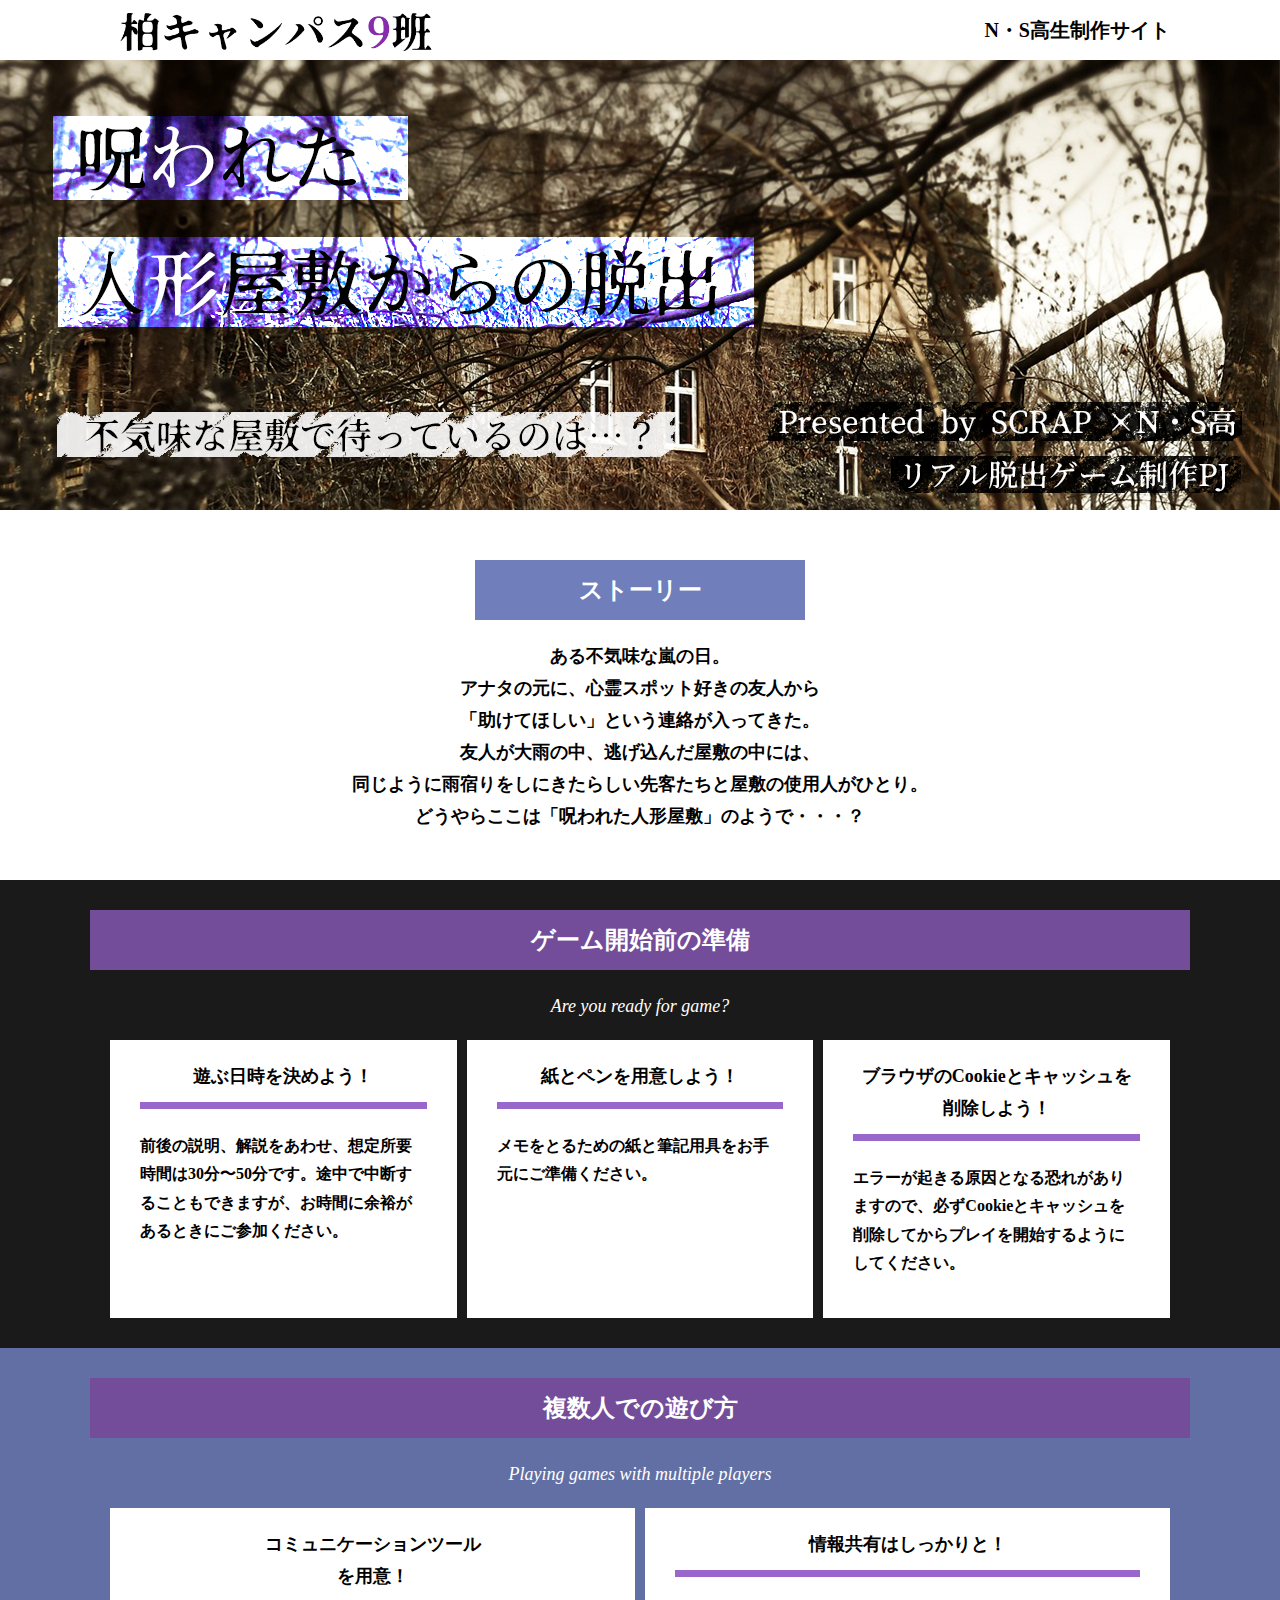
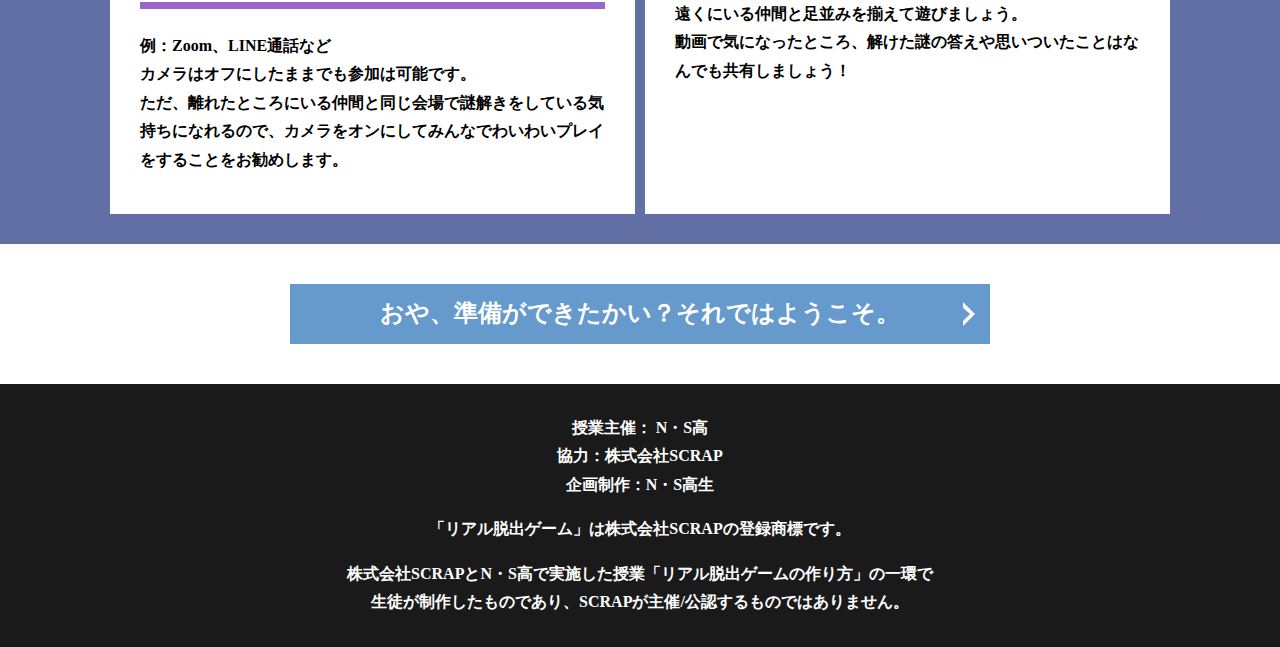
<file: index.html>
<!DOCTYPE html>
<html lang="ja">
<head>
  <meta charset="UTF-8">
  <meta http-equiv="X-UA-Compatible" content="IE=edge">
  <meta name="viewport" content="width=device-width, initial-scale=1.0">
  <title>呪われた人形屋敷からの脱出 │ Project N</title>
  <link rel="stylesheet" href="assets/css/normalize.css">
  <link rel="stylesheet" href="assets/css/style.css">
</head>
<body>
  <svg width="0" height="0" class="hidden">
    <symbol xmlns="http://www.w3.org/2000/svg" viewBox="0 0 12.47 24.94" id="arrow" class="arrow_svg">
      <title>arrow</title>
      <polygon points="0 24.94 0 19.66 7.35 12.47 0 5.92 0 0 12.47 12.47 0 24.94"/>
    </symbol>
  </svg>
  <header class="header">
    <div class="container">
      <div class="header__logo"><img src="assets/images/team_logo.png" alt="チームロゴ"></div>
      <div class="header__name">N・S高生制作サイト</div>
    </div>
  </header>
  <main class="main index-page">
    <!-- タイトルエリア　ここから -->
    <h1 class="main-title"><img src="assets/images/noroware_main.png" alt="Presented by SCRAP×N・S高リアル脱出ゲーム制作PJ 呪われた人形屋敷からの脱出"></h1>
    <!-- タイトルエリア　ここまで -->
    <section class="section section--story">
      <div class="container">
        <h2 class="section-title section-title--keycolor section-title--story">ストーリー</h2>
        <div class="story">
          <p class="text-center">ある不気味な嵐の日。<br>
            アナタの元に、心霊スポット好きの友人から<br>
            「助けてほしい」という連絡が入ってきた。<br>
            
            友人が大雨の中、逃げ込んだ屋敷の中には、<br>
            同じように雨宿りをしにきたらしい先客たちと屋敷の使用人がひとり。<br>
            
            どうやらここは「呪われた人形屋敷」のようで・・・？</p>
       
        </div>
      </div>
    </section>
    <section class="section bg-color--gray">
      <div class="container">
        <h2 class="section-title">ゲーム開始前の準備</h2>
        <p class="font-eng text-center">Are you ready for game?</p>
        <!--
          class名"row"内のclass名"column"が横並びになります。
          改行する場合は以下のように追加してください。
          <div class="row">
            <div class="column">
              ～ 内容 ～
            </div>
          </div>
        -->
        <div class="row">
          <div class="column">
            <div class="card">
              <h3 class="card__title">遊ぶ日時を決めよう！</h3>
              <p class="card__content">前後の説明、解説をあわせ、想定所要時間は30分〜50分です。途中で中断することもできますが、お時間に余裕があるときにご参加ください。</p>
            </div>
          </div>
          <div class="column">
            <div class="card">
              <h3 class="card__title">紙とペンを用意しよう！</h3>
              <p class="card__content">メモをとるための紙と筆記用具をお手元にご準備ください。</p>
            </div>
          </div>
          <div class="column">
            <div class="card">
              <h3 class="card__title">ブラウザのCookieとキャッシュを<br>削除しよう！</h3>
              <p class="card__content">エラーが起きる原因となる恐れがありますので、必ずCookieとキャッシュを削除してからプレイを開始するようにしてください。</p>
            </div>
          </div>
        </div>
      </div>
    </section>
    <section class="section bg-color--keycolor">
      <div class="container">
        <h2 class="section-title">複数人での遊び方</h2>
        <p class="font-eng text-center">Playing games with multiple players</p>
        <div class="row">
          <div class="column">
            <div class="card">
              <h3 class="card__title">コミュニケーションツール<br>を用意！</h3>
              <p class="card__content">例：Zoom、LINE通話など<br>
                カメラはオフにしたままでも参加は可能です。<br>
                ただ、離れたところにいる仲間と同じ会場で謎解きをしている気持ちになれるので、カメラをオンにしてみんなでわいわいプレイをすることをお勧めします。</p>
            </div>
          </div>
     
          <div class="column">
            <div class="card">
              <h3 class="card__title">情報共有はしっかりと！</h3>
              <p class="card__content">遠くにいる仲間と足並みを揃えて遊びましょう。<br>
                動画で気になったところ、解けた謎の答えや思いついたことはなんでも共有しましょう！</p>
            </div>
          </div>
        </div>
      </div>
    </section>
    <section class="section">
      <div class="container">
        <a class="btn" href="main.html">おや、準備ができたかい？それではようこそ。<svg class="btn__arrow"><use xlink:href="#arrow"></use></svg></a>
      </div>
    </section>
  </main>
  <footer class="footer section bg-color--gray">
    <div class="container">
      <p class="text-center">授業主催： N・S高<br>協力：株式会社SCRAP<br>企画制作：N・S高生</p>
      <p class="text-center">「リアル脱出ゲーム」は株式会社SCRAPの登録商標です。</p>
      <p class="text-center">株式会社SCRAPとN・S高で実施した授業「リアル脱出ゲームの作り方」の一環で<br>生徒が制作したものであり、SCRAPが主催/公認するものではありません。</p>
    </div>
  </footer>
</body>
</html>
</file>
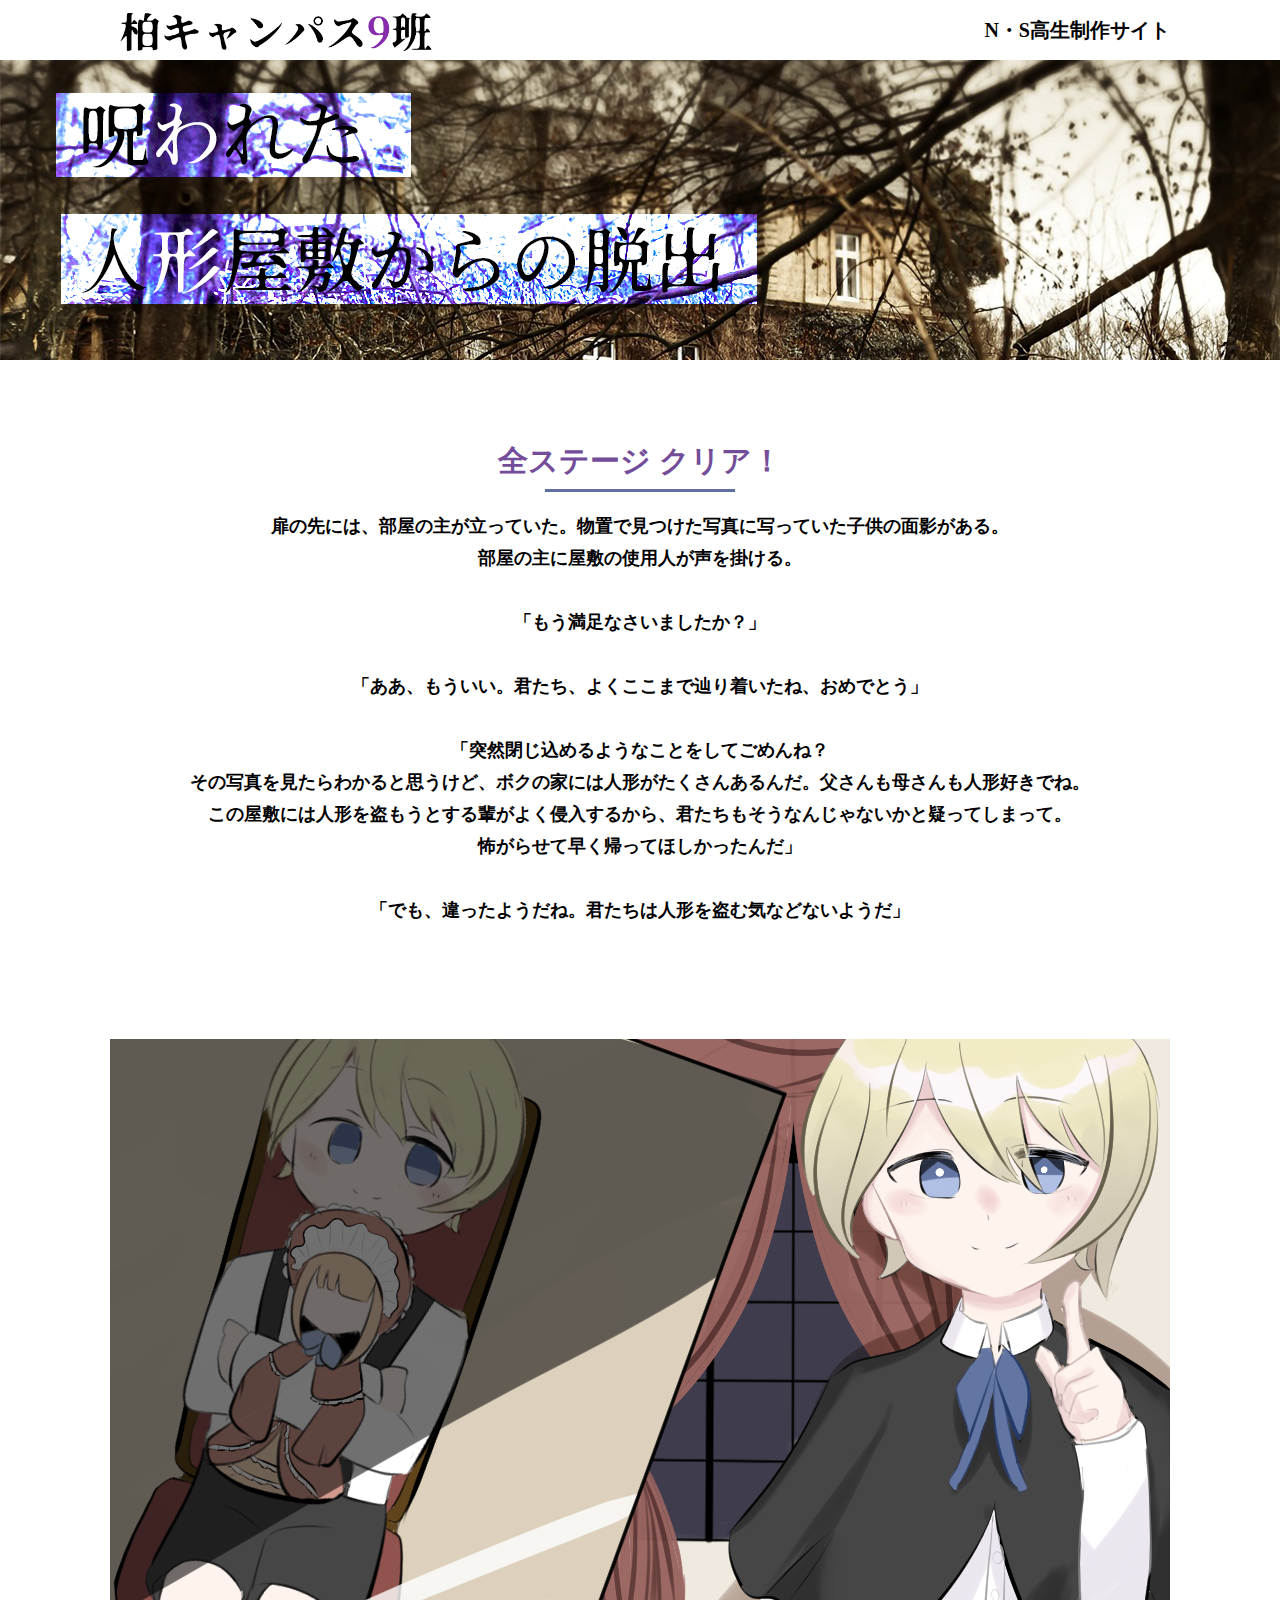
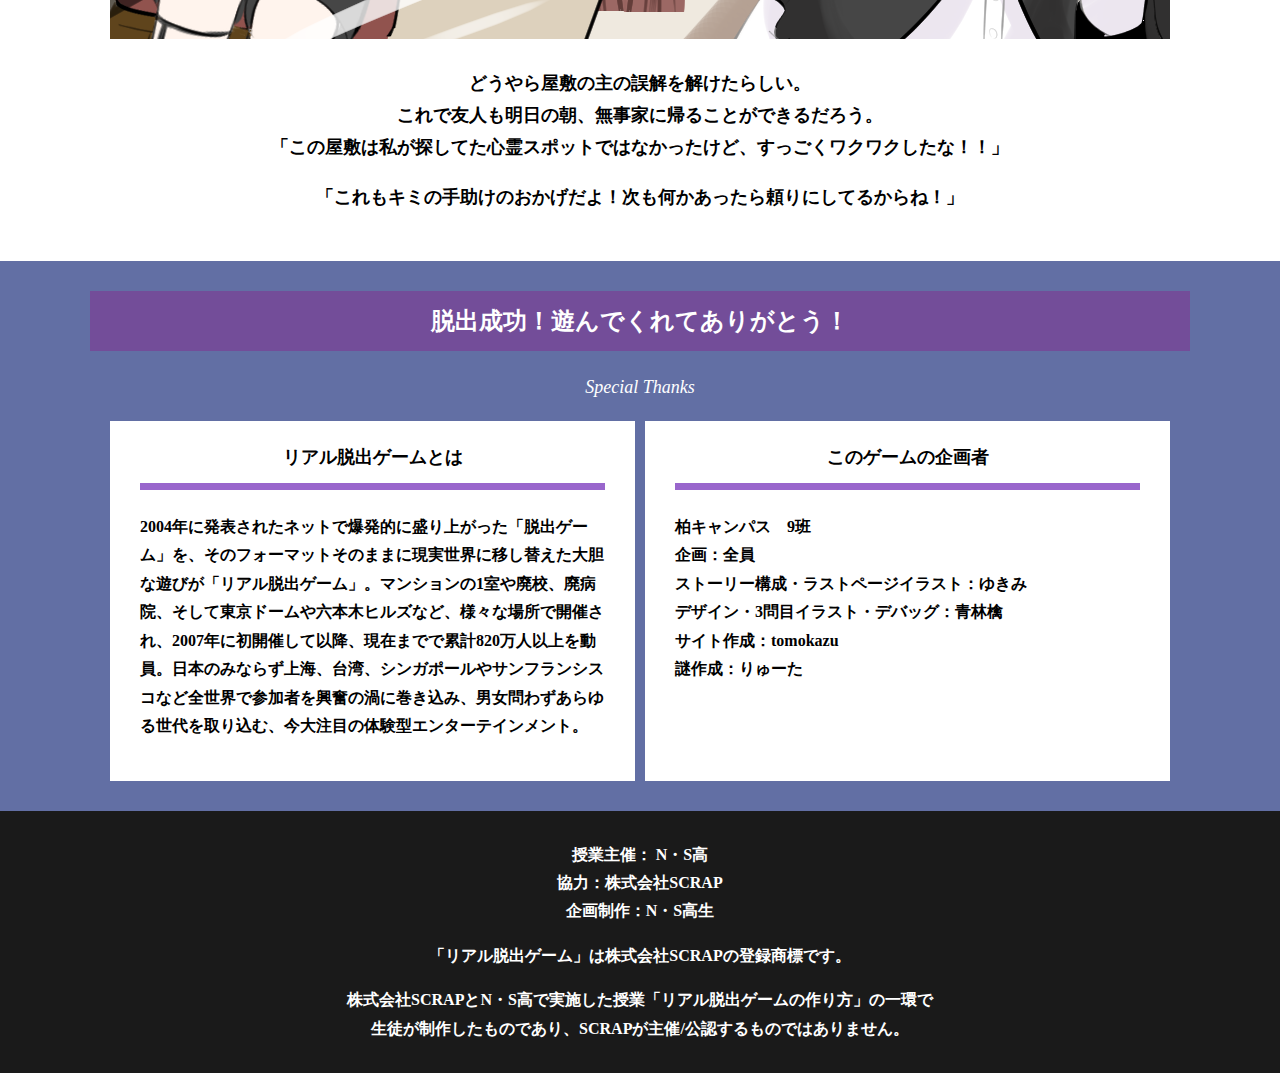
<file: final.html>
<!DOCTYPE html>
<html lang="ja">
<head>
  <meta charset="UTF-8">
  <meta http-equiv="X-UA-Compatible" content="IE=edge">
  <meta name="viewport" content="width=device-width, initial-scale=1.0">
  <title>呪われた人形屋敷からの脱出 │ Project N</title>
  <link rel="stylesheet" href="assets/css/normalize.css">
  <link rel="stylesheet" href="assets/css/style.css">
</head>
<body>
  <header class="header">
    <div class="container">
      <div class="header__logo"><img src="assets/images/team_logo.png" alt="チームロゴ"></div>
      <div class="header__name">N・S高生制作サイト</div>
    </div>
  </header>
  <main class="main final-page">
    <!-- タイトルエリア　ここから -->
    <h1 class="main-title"><img src="assets/images/noroware_header.png" alt="呪われた人形屋敷からの脱出"></h1>
    <!-- タイトルエリア　ここまで -->
    <section class="section">
      <div class="container">
        <div class="box bg-color--subcolor">
          <h2 class="section-title--border">全ステージ クリア！</h2>
          <p class="text-center">扉の先には、部屋の主が立っていた。物置で見つけた写真に写っていた子供の面影がある。<br>
            部屋の主に屋敷の使用人が声を掛ける。<br>
            <br>
           「もう満足なさいましたか？」 <br>
            <br>
            「ああ、もういい。君たち、よくここまで辿り着いたね、おめでとう」<br>
            <br>
            「突然閉じ込めるようなことをしてごめんね？<br>
            その写真を見たらわかると思うけど、ボクの家には人形がたくさんあるんだ。父さんも母さんも人形好きでね。<br>
           この屋敷には人形を盗もうとする輩がよく侵入するから、君たちもそうなんじゃないかと疑ってしまって。 <br>
            怖がらせて早く帰ってほしかったんだ」<br>
            <br>
            「でも、違ったようだね。君たちは人形を盗む気などないようだ」</p>
        </div>
      </div>
    </section>
    <section class="section">
      <div class="container">
          <figure class="image__container">
             <img src="assets/images/end.png" alt="">
          </figure>

<!--  YouTube貼り付け
            <div class="youtube__container">
              <div class="youtube">
                <iframe width="560" height="315" src="https://www.youtube.com/embed/IRyJe-0Uie0?controls=0" title="YouTube video player" frameborder="0" allow="accelerometer; autoplay; clipboard-write; encrypted-media; gyroscope; picture-in-picture" allowfullscreen></iframe>
              </div>
            </div>
Youtube貼り付けここまで-->
        
      </div>
        <p class="text-center">どうやら屋敷の主の誤解を解けたらしい。<br>
          これで友人も明日の朝、無事家に帰ることができるだろう。<br>
          「この屋敷は私が探してた心霊スポットではなかったけど、すっごくワクワクしたな！！」</p>
        <p class="text-center">「これもキミの手助けのおかげだよ！次も何かあったら頼りにしてるからね！」</p>
      </div>
    </section>
    <section class="section bg-color--keycolor">
      <div class="container">
        <h2 class="section-title">脱出成功！遊んでくれてありがとう！</h2>
        <p class="font-eng text-center">Special Thanks</p>
        <div class="row">
          <div class="column">
            <div class="card">
              <h3 class="card__title">リアル脱出ゲームとは</h3>
              <p class="card__content">2004年に発表されたネットで爆発的に盛り上がった「脱出ゲーム」を、そのフォーマットそのままに現実世界に移し替えた大胆な遊びが「リアル脱出ゲーム」。マンションの1室や廃校、廃病院、そして東京ドームや六本木ヒルズなど、様々な場所で開催され、2007年に初開催して以降、現在までで累計820万人以上を動員。日本のみならず上海、台湾、シンガポールやサンフランシスコなど全世界で参加者を興奮の渦に巻き込み、男女問わずあらゆる世代を取り込む、今大注目の体験型エンターテインメント。</p>
            </div>
          </div>
          <div class="column">
            <div class="card">
              <h3 class="card__title">このゲームの企画者</h3>
              <p class="card__content">柏キャンパス　9班<br>
                企画：全員<br>
                ストーリー構成・ラストページイラスト：ゆきみ<br>
                デザイン・3問目イラスト・デバッグ：青林檎<br>
                サイト作成：tomokazu<br>
                謎作成：りゅーた</p>
            </div>
          </div>
        </div>
      </div>
    </section>
  </main>
  <footer class="footer section bg-color--gray">
    <div class="container">
        <p class="text-center">授業主催： N・S高<br>協力：株式会社SCRAP<br>企画制作：N・S高生</p>
        <p class="text-center">「リアル脱出ゲーム」は株式会社SCRAPの登録商標です。</p>
        <p class="text-center">株式会社SCRAPとN・S高で実施した授業「リアル脱出ゲームの作り方」の一環で<br>生徒が制作したものであり、SCRAPが主催/公認するものではありません。</p>
    </div>
  </footer>
</body>
</html>
</file>
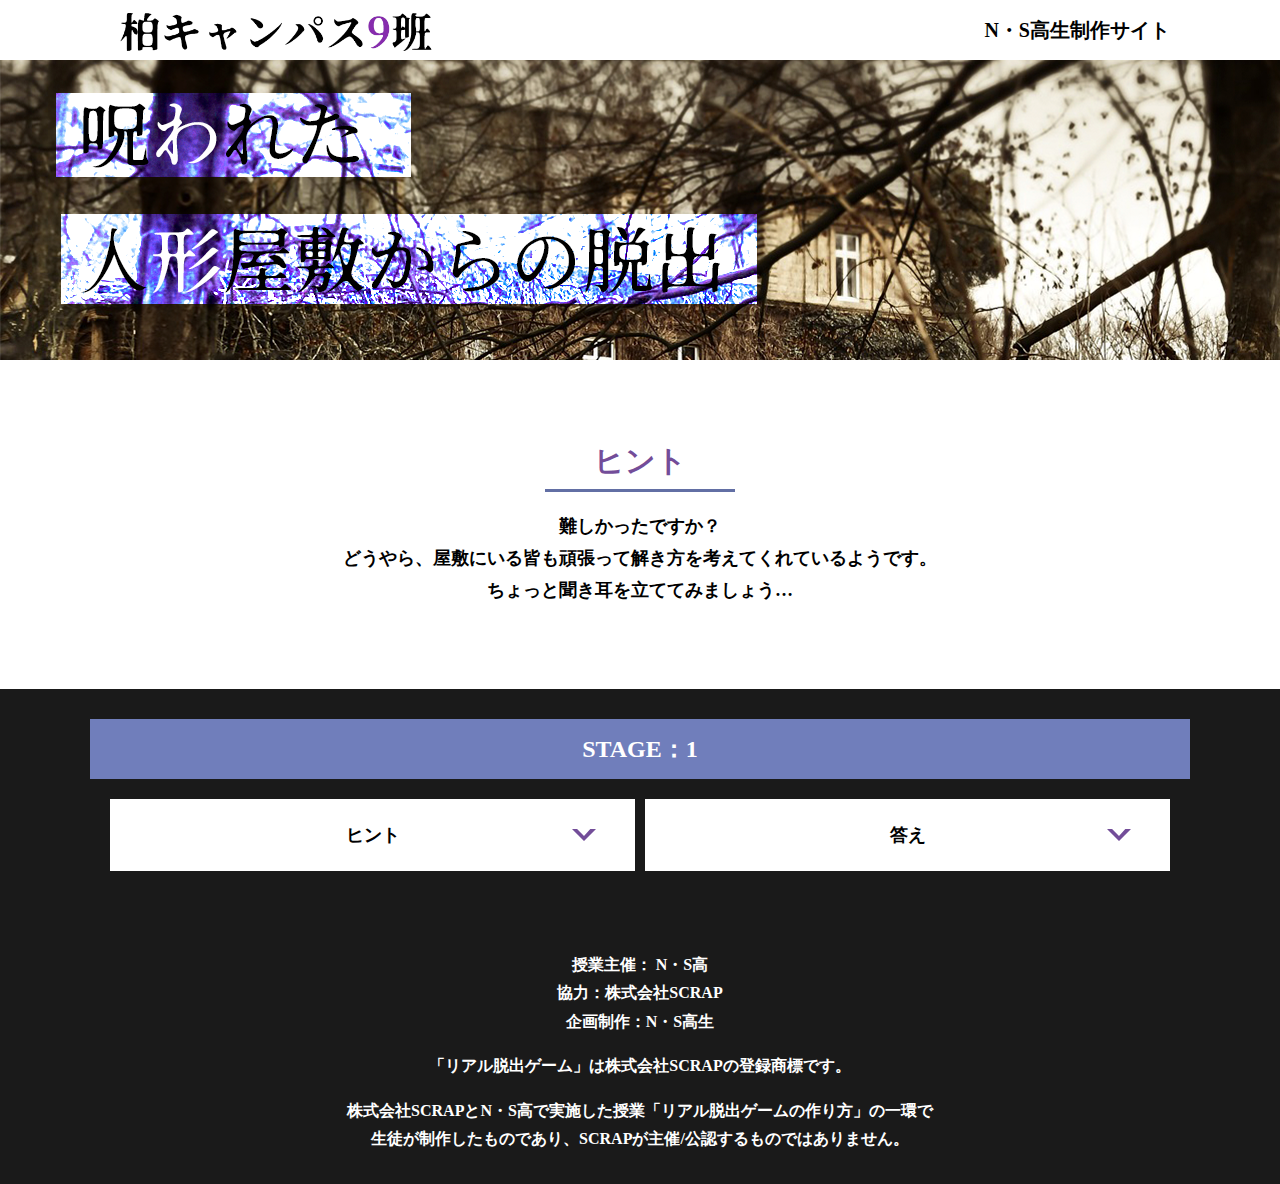
<file: hint1.html>
<!DOCTYPE html>
<html lang="ja">
<head>
  <meta charset="UTF-8">
  <meta http-equiv="X-UA-Compatible" content="IE=edge">
  <meta name="viewport" content="width=device-width, initial-scale=1.0">
  <title>ヒント │ 呪われた人形屋敷からの脱出 │ Project N</title>
  <link rel="stylesheet" href="assets/css/normalize.css">
  <link rel="stylesheet" href="assets/css/style.css">
</head>
<body>
  <svg width="0" height="0" class="hidden">
    <symbol xmlns="http://www.w3.org/2000/svg" viewBox="0 0 12.47 24.94" id="arrow" class="arrow_svg">
      <title>arrow</title>
      <polygon points="0 24.94 0 19.66 7.35 12.47 0 5.92 0 0 12.47 12.47 0 24.94"/>
    </symbol>
  </svg>
  <header class="header">
    <div class="container">
      <div class="header__logo"><img src="assets/images/team_logo.png" alt="チームロゴ"></div>
      <div class="header__name">N・S高生制作サイト</div>
    </div>
  </header>
  <main class="main hint-page">
    <!-- タイトルエリア　ここから -->
    <h1 class="main-title"><img src="assets/images/noroware_header.png" alt="呪われた人形屋敷からの脱出"></h1>
    <!-- タイトルエリア　ここまで -->
    <section class="section">
      <div class="container">
        <div class="box bg-color--subcolor">
          <h2 class="section-title--border">ヒント</h2>
          <p class="text-center">難しかったですか？<br>
            どうやら、屋敷にいる皆も頑張って解き方を考えてくれているようです。<br>
            ちょっと聞き耳を立ててみましょう…</p>
        </div>
      </div>
    </section>
    <!-- STAGE1ヒント　ここから -->
    <section id="stage1" class="section bg-color--gray">
      <div class="container">
        <h2 class="section-title section-title--keycolor">STAGE：1</h2>
        <div class="row">
          <div class="column">
            <div class="card">
              <h3 class="card__title">ヒント<svg class="card__arrow"><use xlink:href="#arrow"></use></svg></h3>
              <p class="card__content">友人が何か閃いたようだ。<br>
                「あ！これ法則性があるよ！！ほら、<br>
                5+3=28でしょ？<br>
                <br>
                5-3=2<br>
                5+3=8<br>
                <br>
                この法則を使えば解けるんじゃないかな！！<br>
                ほら、やってみよ！！」</p>
            </div>
          </div>
          <div class="column">
            <div class="card">
              <h3 class="card__title">答え<svg class="card__arrow"><use xlink:href="#arrow"></use></svg></h3>
              <p class="card__content">59</p>
            </div>
          </div>
        </div>
      </div>
    </section>
    <!-- STAGE1ヒント　ここまで -->
  </main>
  <footer class="footer section bg-color--gray">
    <div class="container">
        <p class="text-center">授業主催： N・S高<br>協力：株式会社SCRAP<br>企画制作：N・S高生</p>
        <p class="text-center">「リアル脱出ゲーム」は株式会社SCRAPの登録商標です。</p>
        <p class="text-center">株式会社SCRAPとN・S高で実施した授業「リアル脱出ゲームの作り方」の一環で<br>生徒が制作したものであり、SCRAPが主催/公認するものではありません。</p>
    </div>
  </footer>
  <script src="assets/js/hint.js"></script>
</body>
</html>
</file>
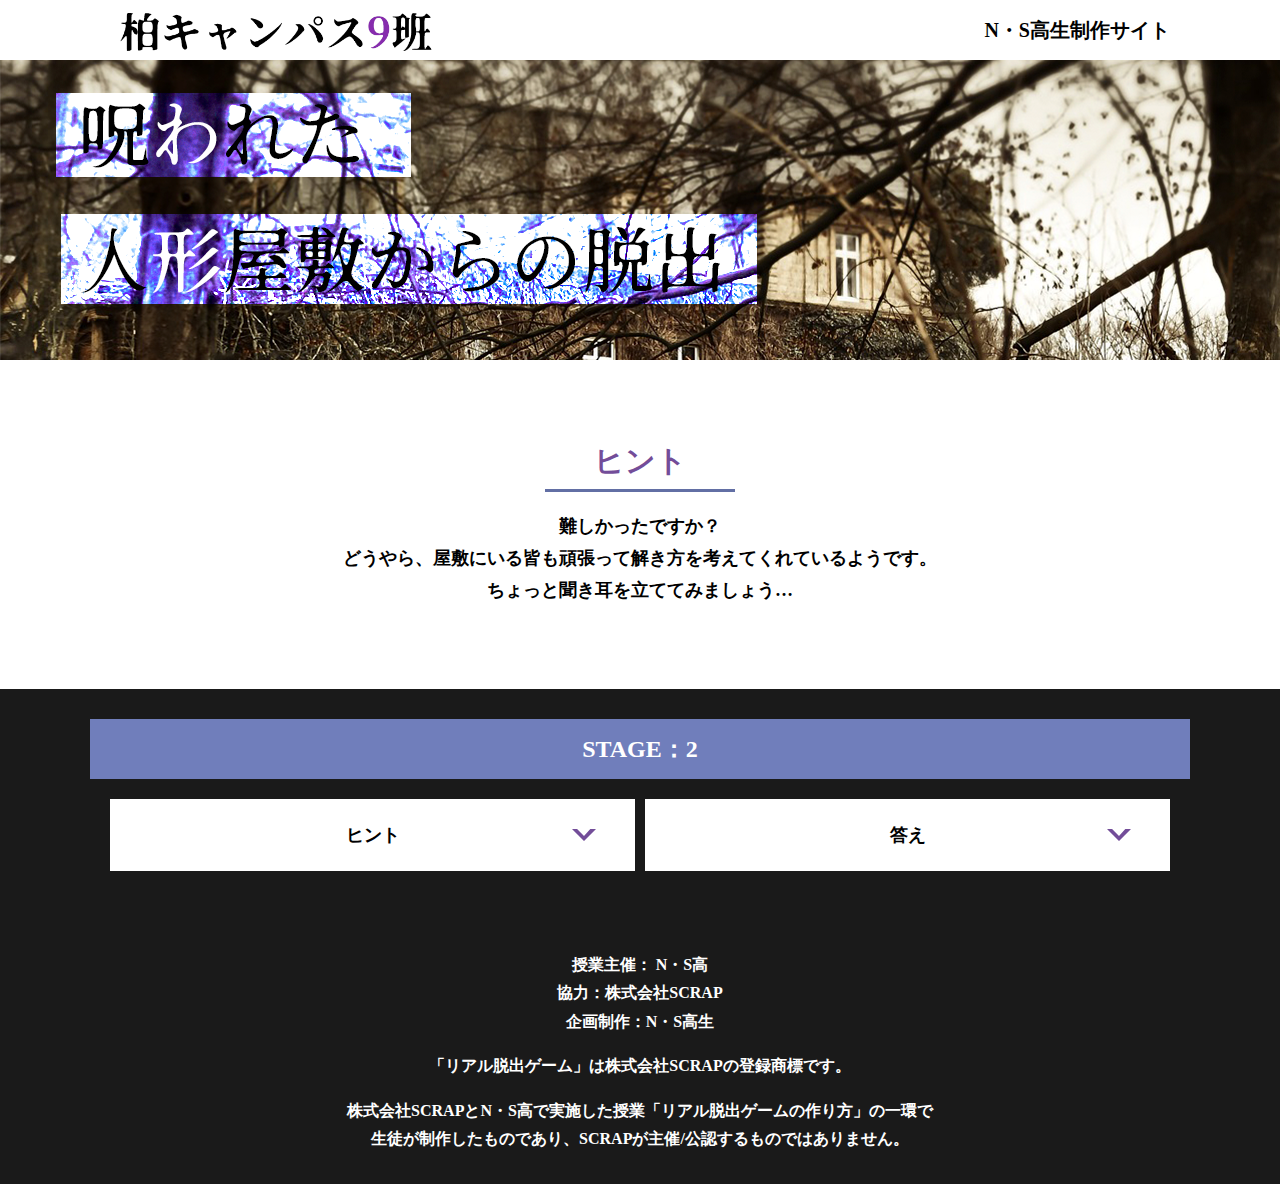
<file: hint2.html>
<!DOCTYPE html>
<html lang="ja">
<head>
  <meta charset="UTF-8">
  <meta http-equiv="X-UA-Compatible" content="IE=edge">
  <meta name="viewport" content="width=device-width, initial-scale=1.0">
  <title>ヒント │ 呪われた人形屋敷からの脱出 │ Project N</title>
  <link rel="stylesheet" href="assets/css/normalize.css">
  <link rel="stylesheet" href="assets/css/style.css">
</head>
<body>
  <svg width="0" height="0" class="hidden">
    <symbol xmlns="http://www.w3.org/2000/svg" viewBox="0 0 12.47 24.94" id="arrow" class="arrow_svg">
      <title>arrow</title>
      <polygon points="0 24.94 0 19.66 7.35 12.47 0 5.92 0 0 12.47 12.47 0 24.94"/>
    </symbol>
  </svg>
  <header class="header">
    <div class="container">
      <div class="header__logo"><img src="assets/images/team_logo.png" alt="チームロゴ"></div>
      <div class="header__name">N・S高生制作サイト</div>
    </div>
  </header>
  <main class="main hint-page">
    <!-- タイトルエリア　ここから -->
    <h1 class="main-title"><img src="assets/images/noroware_header.png" alt="呪われた人形屋敷からの脱出"></h1>
    <!-- タイトルエリア　ここまで -->
    <section class="section">
      <div class="container">
        <div class="box bg-color--subcolor">
          <h2 class="section-title--border">ヒント</h2>
          <p class="text-center">難しかったですか？<br>
            どうやら、屋敷にいる皆も頑張って解き方を考えてくれているようです。<br>
            ちょっと聞き耳を立ててみましょう…</p>
        </div>
      </div>
    </section>
    <!-- STAGE2ヒント　ここから -->
    <section id="stage2" class="section bg-color--gray">
      <div class="container">
        <h2 class="section-title section-title--keycolor">STAGE：2</h2>
        <div class="row">
          <div class="column">
            <div class="card">
              <h3 class="card__title">ヒント<svg class="card__arrow"><use xlink:href="#arrow"></use></svg></h3>
              <p class="card__content">蒐集家が皆にヒントをくれるらしい。<br>
                「うむ、解けたぞ。よくみる漢字を当てはめるパズルだな。<br>
                正直、これは発想がないと解けないだろう。<br>
                ひとつだけヒントをやる。<br>
                右の問題の「据」の読み方は「すえ」だ。<br>
                これで右の漢字はわかったか？<br>
                そうそう、場所の名前だってことを忘れないように」</p>
            </div>
              
 <!-- 2-2ヒント追加
            <div class="card">
              <h3 class="card__title">2-2ヒント<svg class="card__arrow"><use xlink:href="#arrow"></use></svg></h3>
              <p class="card__content">テキストテキストテキストテキストテキストテキストテキストテキストテキストテキスト</p>
            </div>
2-2ヒント追加ここまで -->

 <!-- 2-3ヒント追加
        　　 <div class="card">
              <h3 class="card__title">2-3ヒント<svg class="card__arrow"><use xlink:href="#arrow"></use></svg></h3>
              <p class="card__content">テキストテキストテキストテキストテキストテキストテキストテキストテキストテキスト</p>
            </div>
2-3ヒント追加ここまで -->
              
          </div>
          <div class="column">
            <div class="card">
              <h3 class="card__title">答え<svg class="card__arrow"><use xlink:href="#arrow"></use></svg></h3>
              <p class="card__content">物置</p>
            </div>
              
<!-- 2-2答え追加
            <div class="card">
              <h3 class="card__title">2-2答え<svg class="card__arrow"><use xlink:href="#arrow"></use></svg></h3>
              <p class="card__content">ううう</p>
            </div>
2-2答え追加ここまで -->
              
<!-- 2-3答え追加          
            <div class="card">
              <h3 class="card__title">2-3答え<svg class="card__arrow"><use xlink:href="#arrow"></use></svg></h3>
              <p class="card__content">ううう</p>
            </div>
2-3答え追加ここまで -->
              
          </div>
        </div>
      </div>
    </section>
    <!-- STAGE2ヒント　ここまで -->
  </main>
  <footer class="footer section bg-color--gray">
    <div class="container">
        <p class="text-center">授業主催： N・S高<br>協力：株式会社SCRAP<br>企画制作：N・S高生</p>
        <p class="text-center">「リアル脱出ゲーム」は株式会社SCRAPの登録商標です。</p>
        <p class="text-center">株式会社SCRAPとN・S高で実施した授業「リアル脱出ゲームの作り方」の一環で<br>生徒が制作したものであり、SCRAPが主催/公認するものではありません。</p>
    </div>
  </footer>
  <script src="assets/js/hint.js"></script>
</body>
</html>
</file>
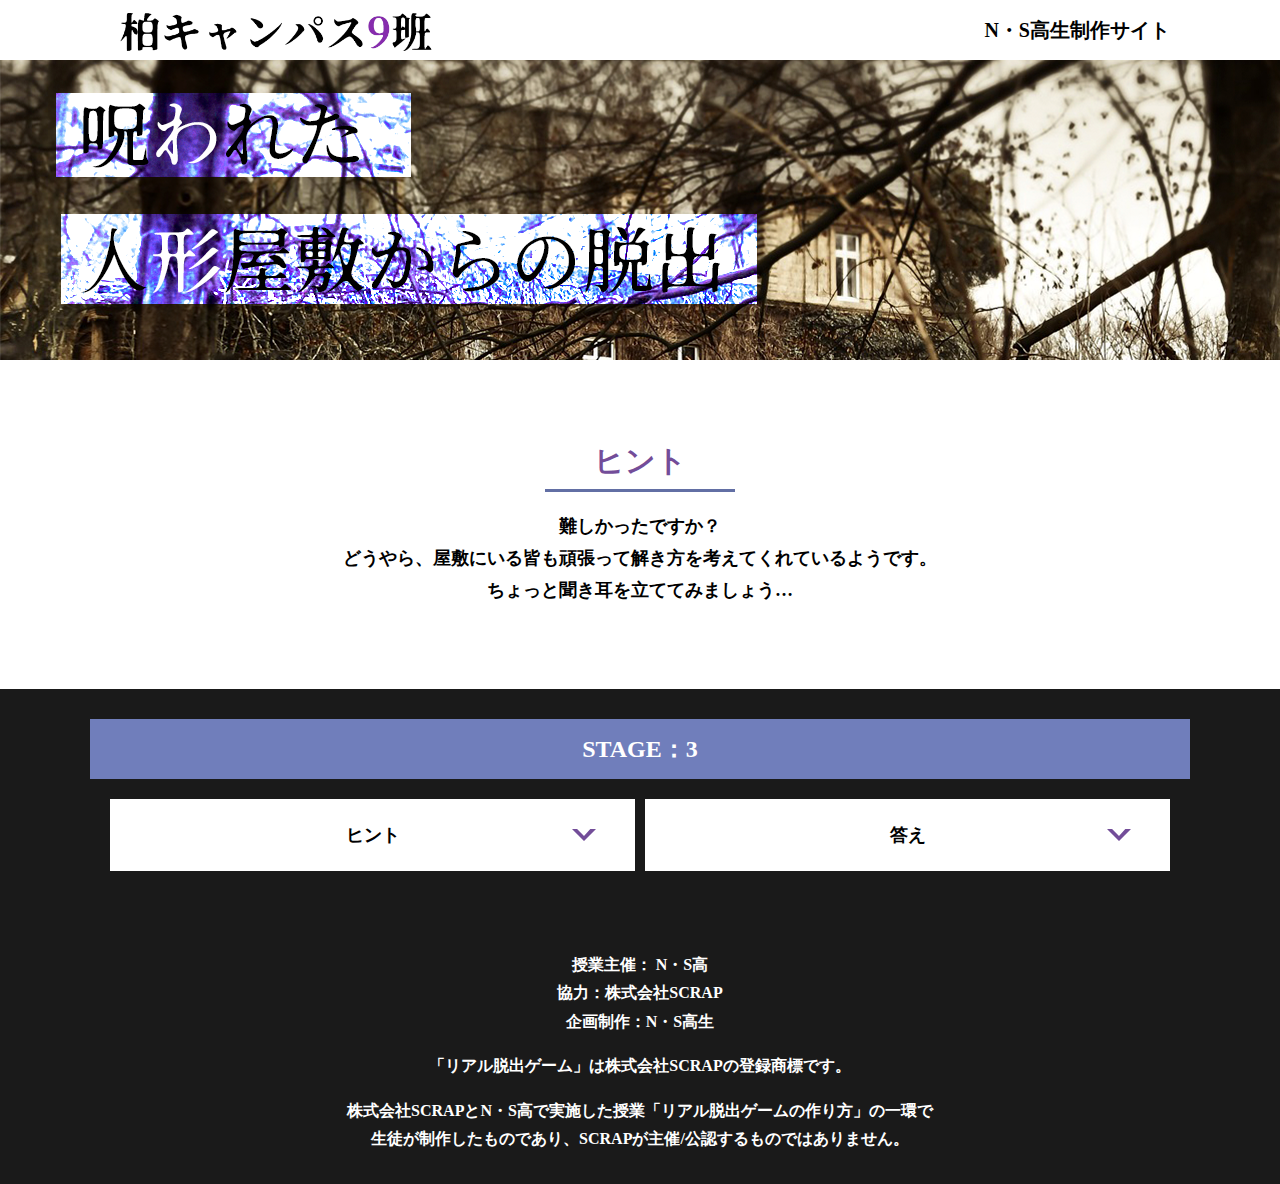
<file: hint3.html>
<!DOCTYPE html>
<html lang="ja">
<head>
  <meta charset="UTF-8">
  <meta http-equiv="X-UA-Compatible" content="IE=edge">
  <meta name="viewport" content="width=device-width, initial-scale=1.0">
  <title>ヒント │ 呪われた人形屋敷からの脱出 │ Project N</title>
  <link rel="stylesheet" href="assets/css/normalize.css">
  <link rel="stylesheet" href="assets/css/style.css">
</head>
<body>
  <svg width="0" height="0" class="hidden">
    <symbol xmlns="http://www.w3.org/2000/svg" viewBox="0 0 12.47 24.94" id="arrow" class="arrow_svg">
      <title>arrow</title>
      <polygon points="0 24.94 0 19.66 7.35 12.47 0 5.92 0 0 12.47 12.47 0 24.94"/>
    </symbol>
  </svg>
  <header class="header">
    <div class="container">
      <div class="header__logo"><img src="assets/images/team_logo.png" alt="チームロゴ"></div>
      <div class="header__name">N・S高生制作サイト</div>
    </div>
  </header>
  <main class="main hint-page">
    <!-- タイトルエリア　ここから -->
    <h1 class="main-title"><img src="assets/images/noroware_header.png" alt="呪われた人形屋敷からの脱出"></h1>
    <!-- タイトルエリア　ここまで -->
    <section class="section">
      <div class="container">
        <div class="box bg-color--subcolor">
          <h2 class="section-title--border">ヒント</h2>
          <p class="text-center">難しかったですか？<br>
            どうやら、屋敷にいる皆も頑張って解き方を考えてくれているようです。<br>
            ちょっと聞き耳を立ててみましょう…</p>
        </div>
      </div>
    </section>
    <!-- STAGE3ヒント　ここから -->
    <section id="stage3" class="section bg-color--gray">
      <div class="container">
        <h2 class="section-title section-title--keycolor">STAGE：3</h2>
        <div class="row">
          <div class="column">
            <div class="card">
              <h3 class="card__title">ヒント<svg class="card__arrow"><use xlink:href="#arrow"></use></svg></h3>
              <p class="card__content">友人は少し困っているようだ。<br>
                「なんでみんな単刀直入に答えをいってくれないの！？<br>
                えーっと、とりあえずみんなのいうことは合ってるはずだから<br>
                ちゃんと整理すれば…メモがあれば簡単なのに！！」</p>
            </div>
              
 <!-- 3-2ヒント追加
            <div class="card">
              <h3 class="card__title">3-2ヒント<svg class="card__arrow"><use xlink:href="#arrow"></use></svg></h3>
              <p class="card__content">テキストテキストテキストテキストテキストテキストテキストテキストテキストテキスト</p>
            </div>
3-2ヒント追加ここまで -->

 <!-- 3-3ヒント追加
        　　 <div class="card">
              <h3 class="card__title">3-3ヒント<svg class="card__arrow"><use xlink:href="#arrow"></use></svg></h3>
              <p class="card__content">テキストテキストテキストテキストテキストテキストテキストテキストテキストテキスト</p>
            </div>
3-3ヒント追加ここまで -->
              
          </div>
          <div class="column">
            <div class="card">
              <h3 class="card__title">答え<svg class="card__arrow"><use xlink:href="#arrow"></use></svg></h3>
              <p class="card__content">紫青黄赤</p>
            </div>

 <!-- 3-2答え追加
            <div class="card">
              <h3 class="card__title">3-2答え<svg class="card__arrow"><use xlink:href="#arrow"></use></svg></h3>
              <p class="card__content">ううう</p>
            </div>
3-2答え追加ここまで -->
              
<!-- 3-3答え追加          
            <div class="card">
              <h3 class="card__title">2-3答え<svg class="card__arrow"><use xlink:href="#arrow"></use></svg></h3>
              <p class="card__content">ううう</p>
            </div>
3-3答え追加ここまで -->
              
          </div>
        </div>
      </div>
    </section>
    <!-- STAGE3ヒント　ここまで -->
  </main>
  <footer class="footer section bg-color--gray">
    <div class="container">
        <p class="text-center">授業主催： N・S高<br>協力：株式会社SCRAP<br>企画制作：N・S高生</p>
        <p class="text-center">「リアル脱出ゲーム」は株式会社SCRAPの登録商標です。</p>
        <p class="text-center">株式会社SCRAPとN・S高で実施した授業「リアル脱出ゲームの作り方」の一環で<br>生徒が制作したものであり、SCRAPが主催/公認するものではありません。</p>
    </div>
  </footer>
  <script src="assets/js/hint.js"></script>
</body>
</html>
</file>
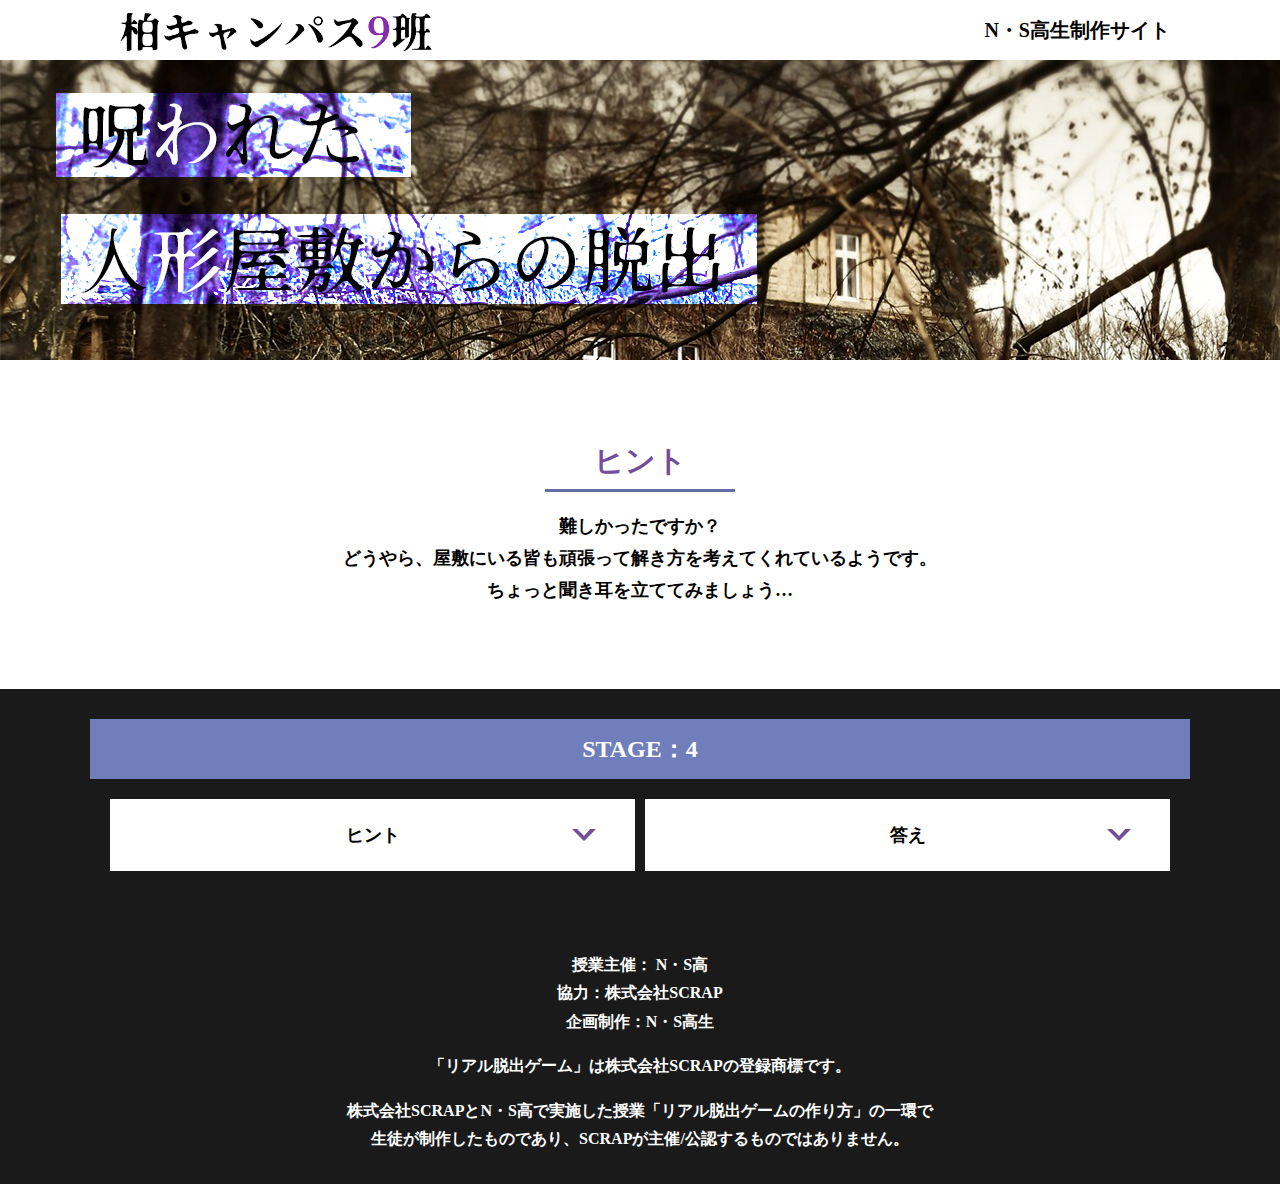
<file: hint4.html>
<!DOCTYPE html>
<html lang="ja">
<head>
  <meta charset="UTF-8">
  <meta http-equiv="X-UA-Compatible" content="IE=edge">
  <meta name="viewport" content="width=device-width, initial-scale=1.0">
  <title>ヒント │ 呪われた人形屋敷からの脱出 │ Project N</title>
  <link rel="stylesheet" href="assets/css/normalize.css">
  <link rel="stylesheet" href="assets/css/style.css">
</head>
<body>
  <svg width="0" height="0" class="hidden">
    <symbol xmlns="http://www.w3.org/2000/svg" viewBox="0 0 12.47 24.94" id="arrow" class="arrow_svg">
      <title>arrow</title>
      <polygon points="0 24.94 0 19.66 7.35 12.47 0 5.92 0 0 12.47 12.47 0 24.94"/>
    </symbol>
  </svg>
  <header class="header">
    <div class="container">
      <div class="header__logo"><img src="assets/images/team_logo.png" alt="チームロゴ"></div>
      <div class="header__name">N・S高生制作サイト</div>
    </div>
  </header>
  <main class="main hint-page">
    <!-- タイトルエリア　ここから -->
    <h1 class="main-title"><img src="assets/images/noroware_header.png" alt="呪われた人形屋敷からの脱出"></h1>
    <!-- タイトルエリア　ここまで -->
    <section class="section">
      <div class="container">
        <div class="box bg-color--subcolor">
          <h2 class="section-title--border">ヒント</h2>
          <p class="text-center">難しかったですか？<br>
            どうやら、屋敷にいる皆も頑張って解き方を考えてくれているようです。<br>
            ちょっと聞き耳を立ててみましょう…</p>
        </div>
      </div>
    </section>
    <!-- STAGE4ヒント　ここから -->
    <section id="stage4" class="section bg-color--gray">
      <div class="container">
        <h2 class="section-title section-title--keycolor">STAGE：4</h2>
        <div class="row">
          <div class="column">
            <div class="card">
              <h3 class="card__title">ヒント<svg class="card__arrow"><use xlink:href="#arrow"></use></svg></h3>
              <p class="card__content">お嬢様がぶつぶつと考え込んでいる。<br>
                「難しいですわ…<br>
                <br>
                あかさたな＝12345<br>
                <br>
                こま＝(22222)7<br>
                ごま＝107<br>
                <br>
                まではわかりましたのに！！濁点がややこしいですわね…<br>
                あとは記号の順番もしっかり確認して<br>
                入力しなければなりませんわ…」</p>
          </div>
                        
 <!-- 4-2ヒント追加
            <div class="card">
              <h3 class="card__title">4-2ヒント<svg class="card__arrow"><use xlink:href="#arrow"></use></svg></h3>
              <p class="card__content">テキストテキストテキストテキストテキストテキストテキストテキストテキストテキスト</p>
            </div>
4-2ヒント追加ここまで -->

 <!-- 4-3ヒント追加
        　　 <div class="card">
              <h3 class="card__title">4-3ヒント<svg class="card__arrow"><use xlink:href="#arrow"></use></svg></h3>
              <p class="card__content">テキストテキストテキストテキストテキストテキストテキストテキストテキストテキスト</p>
            </div>
4-3ヒント追加ここまで -->
              
          </div>
          <div class="column">
            <div class="card">
              <h3 class="card__title">答え<svg class="card__arrow"><use xlink:href="#arrow"></use></svg></h3>
              <p class="card__content">1028</p>
            </div>

 <!-- 4-2答え追加
            <div class="card">
              <h3 class="card__title">4-2答え<svg class="card__arrow"><use xlink:href="#arrow"></use></svg></h3>
              <p class="card__content">ううう</p>
            </div>
4-2答え追加ここまで -->
              
<!-- 4-3答え追加          
            <div class="card">
              <h3 class="card__title">4-3答え<svg class="card__arrow"><use xlink:href="#arrow"></use></svg></h3>
              <p class="card__content">ううう</p>
            </div>
4-3答え追加ここまで -->

        </div>
      </div>
     </div>
    </section>
    <!-- STAGE4ヒント　ここまで -->
  </main>
  <footer class="footer section bg-color--gray">
    <div class="container">
        <p class="text-center">授業主催： N・S高<br>協力：株式会社SCRAP<br>企画制作：N・S高生</p>
        <p class="text-center">「リアル脱出ゲーム」は株式会社SCRAPの登録商標です。</p>
        <p class="text-center">株式会社SCRAPとN・S高で実施した授業「リアル脱出ゲームの作り方」の一環で<br>生徒が制作したものであり、SCRAPが主催/公認するものではありません。</p>
    </div>
  </footer>
  <script src="assets/js/hint.js"></script>
</body>
</html>
</file>
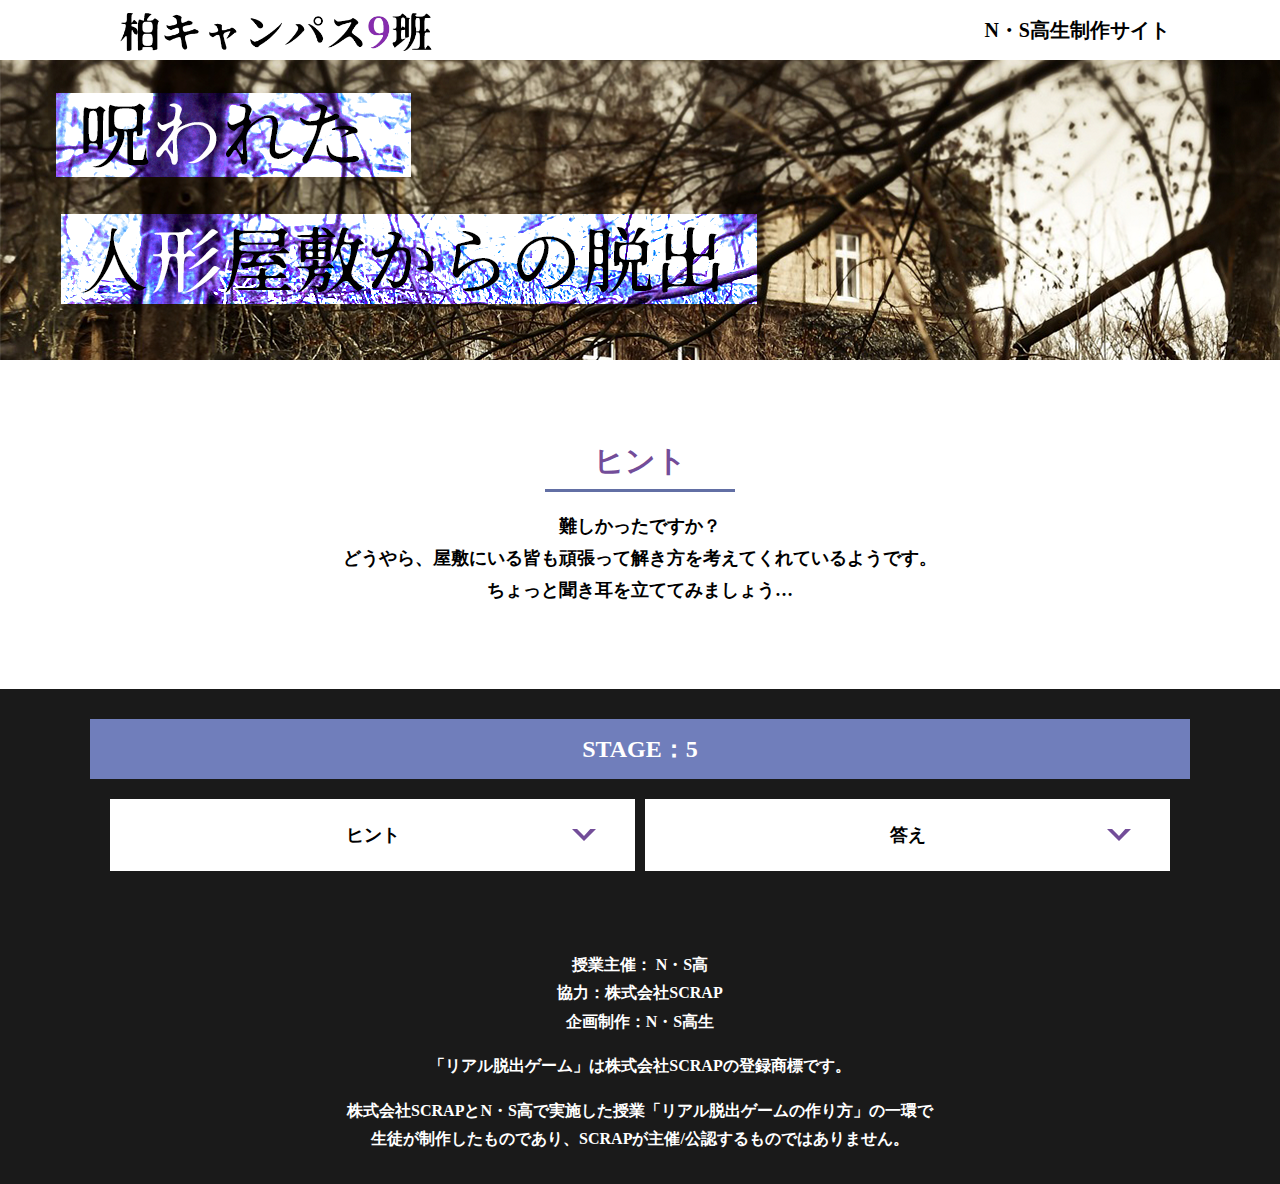
<file: hint5.html>
<!DOCTYPE html>
<html lang="ja">
<head>
  <meta charset="UTF-8">
  <meta http-equiv="X-UA-Compatible" content="IE=edge">
  <meta name="viewport" content="width=device-width, initial-scale=1.0">
  <title>ヒント │ 呪われた人形屋敷からの脱出 │ Project N</title>
  <link rel="stylesheet" href="assets/css/normalize.css">
  <link rel="stylesheet" href="assets/css/style.css">
</head>
<body>
  <svg width="0" height="0" class="hidden">
    <symbol xmlns="http://www.w3.org/2000/svg" viewBox="0 0 12.47 24.94" id="arrow" class="arrow_svg">
      <title>arrow</title>
      <polygon points="0 24.94 0 19.66 7.35 12.47 0 5.92 0 0 12.47 12.47 0 24.94"/>
    </symbol>
  </svg>
  <header class="header">
    <div class="container">
      <div class="header__logo"><img src="assets/images/team_logo.png" alt="チームロゴ"></div>
      <div class="header__name">N・S高生制作サイト</div>
    </div>
  </header>
  <main class="main hint-page">
    <!-- タイトルエリア　ここから -->
    <h1 class="main-title"><img src="assets/images/noroware_header.png" alt="呪われた人形屋敷からの脱出"></h1>
    <!-- タイトルエリア　ここまで -->
    <section class="section">
      <div class="container">
        <div class="box bg-color--subcolor">
          <h2 class="section-title--border">ヒント</h2>
          <p class="text-center">難しかったですか？<br>
            どうやら、屋敷にいる皆も頑張って解き方を考えてくれているようです。<br>
            ちょっと聞き耳を立ててみましょう…</p>
        </div>
      </div>
    </section>
    <!-- STAGE5ヒント　ここから -->
    <section id="stage5" class="section bg-color--gray">
      <div class="container">
        <h2 class="section-title section-title--keycolor">STAGE：5</h2>
        <div class="row">
          <div class="column">
            <div class="card">
              <h3 class="card__title">ヒント<svg class="card__arrow"><use xlink:href="#arrow"></use></svg></h3>
              <p class="card__content">「誕生日の数字って基本4ケタだよね？<br>
              私たちがここにくるまでにみた4ケタの数字といえば…」</p>
            </div>
         </div>
          <div class="column">
            <div class="card">
              <h3 class="card__title">答え<svg class="card__arrow"><use xlink:href="#arrow"></use></svg></h3>
              <p class="card__content">1028</p>
            </div>
            </div>
          </div>
        </div>
      </section>
    <!-- STAGE5ヒント　ここまで -->
  </main>
  <footer class="footer section bg-color--gray">
    <div class="container">
        <p class="text-center">授業主催： N・S高<br>協力：株式会社SCRAP<br>企画制作：N・S高生</p>
        <p class="text-center">「リアル脱出ゲーム」は株式会社SCRAPの登録商標です。</p>
        <p class="text-center">株式会社SCRAPとN・S高で実施した授業「リアル脱出ゲームの作り方」の一環で<br>生徒が制作したものであり、SCRAPが主催/公認するものではありません。</p>
    </div>
  </footer>
  <script src="assets/js/hint.js"></script>
</body>
</html>
</file>
<file: assets/css/style.css>
@charset "UTF-8";
/****************************
 * 共通CSSのテンプレートです。
*****************************/
*,
*::before,
*::after {
  -webkit-box-sizing: border-box;
          box-sizing: border-box;
}

html {
  font-size: 18px;
  -webkit-box-sizing: border-box;
          box-sizing: border-box;
}

body {
  overflow-x: hidden;
  font-family: "Hiragino Mincho ProN", "Times New Roman", "YuMincho", "Yu Mincho", "MS PMincho", serif;
  font-size: 18px;
  line-height: 1.77778;
  font-weight: bold;
  text-decoration: none;
  border: none;
  list-style: none;
  color: #000;
  margin: 0;
}

img {
  width: 100%;
}

figure {
  margin: 0;
}

figcaption {
  margin-top: 30px;
  font-size: 14px;
}

@media screen and (max-width: 767px) {
  figcaption {
    font-size: 13px;
  }
}

input[type=text] {
  font-size: 18px;
  border: none;
  padding: 25px 35px;
  display: block;
  margin: 0 auto;
  max-width: 580px;
  width: 100%;
}

::-webkit-input-placeholder {
  color: #999;
}

:-ms-input-placeholder {
  color: #999;
}

::-ms-input-placeholder {
  color: #999;
}

::placeholder {
  color: #999;
}

button {
  cursor: pointer;
  display: block;
  border: none;
  margin: 0 auto;
  background-color: #1a1a1a;
  color: #fff;
  width: 287px;
  height: 55px;
}

/*******************
* Layout
*******************/
.section {
  padding-top: 30px;
  padding-bottom: 30px;
}

.section--clear {
  /* ステージクリア画面 */
  position: fixed;
  display: none;
  /* 読み込み時に一瞬表示されるのを防ぐ */
  -webkit-box-pack: center;
      -ms-flex-pack: center;
          justify-content: center;
  -webkit-box-align: center;
      -ms-flex-align: center;
          align-items: center;
  top: 0;
  bottom: 0;
  left: 0;
  right: 0;
  z-index: 200;
}

.section--clear.isClear {
  display: -webkit-box;
  display: -ms-flexbox;
  display: flex;
}

.container {
  width: 1100px;
  padding-left: 20px;
  padding-right: 20px;
  margin: 0 auto;
}

@media screen and (max-width: 1100px) {
  .container {
    width: calc(100% - 40px);
  }
}

.row {
  display: -webkit-box;
  display: -ms-flexbox;
  display: flex;
  -ms-flex-line-pack: stretch;
      align-content: stretch;
  gap: 10px;
}

.row + .row {
  margin-top: 20px;
}

.column {
  width: 100%;
}

.card {
  background-color: #fff;
  margin-bottom: 20px;
  height: 100%;
}

.card__title {
  font-size: 18px;
  text-align: center;
  margin: 0;
  padding: 20px 30px;
  position: relative;
  cursor: pointer;
}

.card__content {
  -webkit-transition: all 0.3s;
  transition: all 0.3s;
  font-size: 16px;
  padding: 20px 30px;
  margin: 0;
  position: relative;
}

.card__content::before {
  display: block;
  content: '';
  width: calc(100% - 60px);
  height: 7px;
  background-color: #9966cc;
  position: absolute;
  top: -10px;
  left: 30px;
}

.hint-page .card {
  height: auto;
}

.hint-page .card__content {
  display: none;
  text-align: center;
}

.hint-page .card__arrow {
  position: absolute;
  top: calc(50% - 12px);
  right: 45px;
  -webkit-transform: rotate(90deg);
          transform: rotate(90deg);
  -webkit-transition: all 0.3s;
  transition: all 0.3s;
  fill: #734d99;
  width: 12px;
  height: 24px;
}

.hint-page .card.is-open .card__content {
  display: block;
}

.hint-page .card.is-open .card__arrow {
  -webkit-transform: rotate(-90deg);
          transform: rotate(-90deg);
}

.box {
  padding: 35px 30px;
}

.youtube {
  position: relative;
  width: 100%;
  padding-top: 56.25%;
}

.youtube iframe {
  position: absolute;
  top: 0;
  left: 0;
  width: 100%;
  height: 100%;
}

.youtube__container {
  max-width: 800px;
  margin: 0 auto;
}

/*********************
* Color
*********************/
.bg-color--keycolor {
  background-color: #626fa4;
}

.bg-color--subcolor {
  background-color: #fff;
}

.bg-color--gray {
  background-color: #1a1a1a;
}

/*********************
* title
**********************/
.main-title {
  margin: 0;
}

.sub-title {
  text-align: center;
  font-size: 18px;
  line-height: 1.66667;
}

.sub-title__bg {
  background-color: #fcee21;
  padding-left: 1rem;
  padding-right: 1rem;
}

.section-title {
  font-size: 24px;
  line-height: 1.75;
  text-align: center;
  padding: 9px 20px;
  background-color: #734d99;
  color:#fff;
  margin: 0 -20px 20px -20px;
}

.section-title__stage {
  display: inline-block;
  margin-right: 2rem;
}

.section-title--keycolorlight {
  background-color: #734d99;
}

.section-title--keycolorlight .section-title__stage {
  color: #fff;
}

.section-title--keycolor {
  background-color: #707ebb;
  color:#fff
}

.section-title--story {
  width: 330px;
  margin: 0 auto 20px;
  color: #fff;
}

.section-title--border {
  position: relative;
  font-size: 30px;
  text-align: center;
  line-height: 1.06667;
  margin: 0;
  padding-bottom: 15px;
  color: #734d99;
}

.section-title--border::after {
  position: absolute;
  bottom: 0;
  left: calc(50% - 95px);
  display: block;
  content: '';
  background-color: #626fa4;
  height: 2.6px;
  width: 190px;
}

/******************
* text
******************/
.font-eng {
  font-style: italic;
  font-weight: normal;
  color: #fff;
}

/*************************
* Button
*************************/
.btn {
  display: block;
  text-decoration: none;
  cursor: pointer;
  background-color: #6699cc;
  color: #fff;
  font-size: 24px;
  line-height: 1.54167;
  text-align: center;
  padding: 11.5px;
  width: calc(100% - 40px);
  max-width: 700px;
  margin: 10px auto;
  position: relative;
}

.btn:hover {
  opacity: 0.7;
}

.btn__arrow {
  position: absolute;
  top: calc(50% - 12px);
  right: 15px;
  fill: #fff;
  width: 12px;
  height: 24px;
}

/****************
* header
*****************/
.header {
  background-color: #fff;
  height: 60px;
}

.header .container {
  display: -webkit-box;
  display: -ms-flexbox;
  display: flex;
  -webkit-box-pack: justify;
      -ms-flex-pack: justify;
          justify-content: space-between;
  -webkit-box-align: center;
      -ms-flex-align: center;
          align-items: center;
  height: 100%;
}

.header__logo {
  width: 330px;
  height: 42px;
}

.header__name {
  font-size: 20px;
  line-height: 1.1;
}

.footer {
  font-size: 16px;
  color: #fff;
}

.footer p:first-child {
  margin-top: 0;
}

.footer p:last-child {
  margin-bottom: 0;
}

/********************
* main
********************/
.story__note {
  margin: 0;
}

.story__note__outer {
  width: 860px;
  display: -webkit-box;
  display: -ms-flexbox;
  display: flex;
  padding: 20px;
  margin: 20px auto;
  -webkit-box-pack: center;
      -ms-flex-pack: center;
          justify-content: center;
}

@media screen and (max-width: 940px) {
  .story__note__outer {
    width: 100%;
  }
}

.stage-column__container + .stage-column__container {
  border-top: 2px solid #fff;
}

.answer {
  font-size: 18px;
  margin-bottom: 20px;
  line-height: 80px;
  word-spacing: 20px;
}

.err-message {
  color: #c1272d;
  font-size: 18px;
  text-align: center;
}

.link-hint {
  text-align: center;
  display: block;
  margin-top: 20px;
}

.clear-message {
  background-color: #734d99;
  padding: 30px 30px 60px;
  position: relative;
}

.clear-message__title {
  position: relative;
  display: block;
  text-align: center;
  color: #6699cc;
  font-size: 30px;
  padding-bottom: 10px;
  margin-bottom: 35px;
}

.clear-message__title::after {
  content: '';
  position: absolute;
  display: block;
  width: 183px;
  height: 2px;
  background-color: #fff;
  bottom: 0;
  left: calc(50% - (183px/2));
}

.clear-message__content {
  text-align: center;
  color:#fff;
}

.clear-message__btn {
  position: absolute;
  bottom: -30px;
  left: calc(50% - 144px);
  width: 288px;
  margin: 0;
}

/********************
* Utility
********************/
.text-center {
  text-align: center;
}

.text-left {
  text-align: left;
}

.text-right {
  text-align: right;
}

.hidden {
  display: none;
}
/*# sourceMappingURL=style.css.map */
</file>
